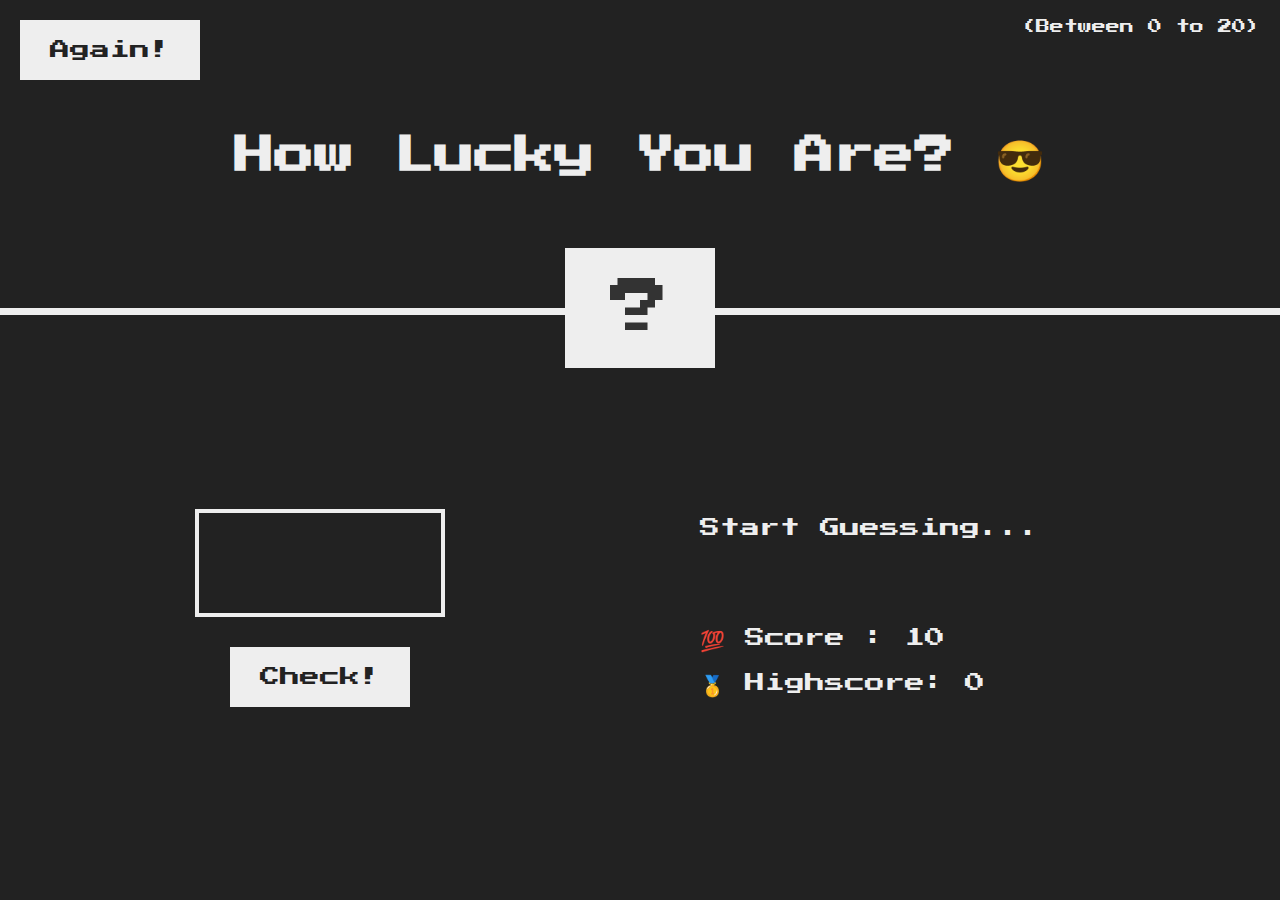
<file: index.html>
<!DOCTYPE html>
<html lang="en">

<head>
    <meta charset="UTF-8">
    <meta http-equiv="X-UA-Compatible" content="IE=edge">
    <meta name="viewport" content="width=device-width, initial-scale=1.0">
    <title>How lucky you are?</title>
    <link rel="stylesheet" href="mygame.css" />
    <title>How lucky your are?</title>
</head>

<body>
    <header>
        <h1 class="title" id="idtitle">How Lucky You Are? 😎</h1>

        <p class="between">(Between 0 to 20)</p>

        <button class="btn again" id="again">Again!</button>

        <div class="number">?</div>
    </header>

    <main id="main">
        <section class="left">
            <input type="number" class="guess" id="guessing">

            <button class="btn checkbtn" id="check">Check!</button>

        </section>

        <section class="right">
            <p class="message" id="message">Start Guessing...</p>

            <p class="label-score">
                💯 Score :
                <span class="score" id='score'>20</span>
            </p>

            <p class="label-highscore">
                🥇 Highscore:
                <span class="highscore" id="highscore">0</span>
            </p>
        </section>
    </main>

    <script src="mygame.js"></script>
</body>

</html>
</file>
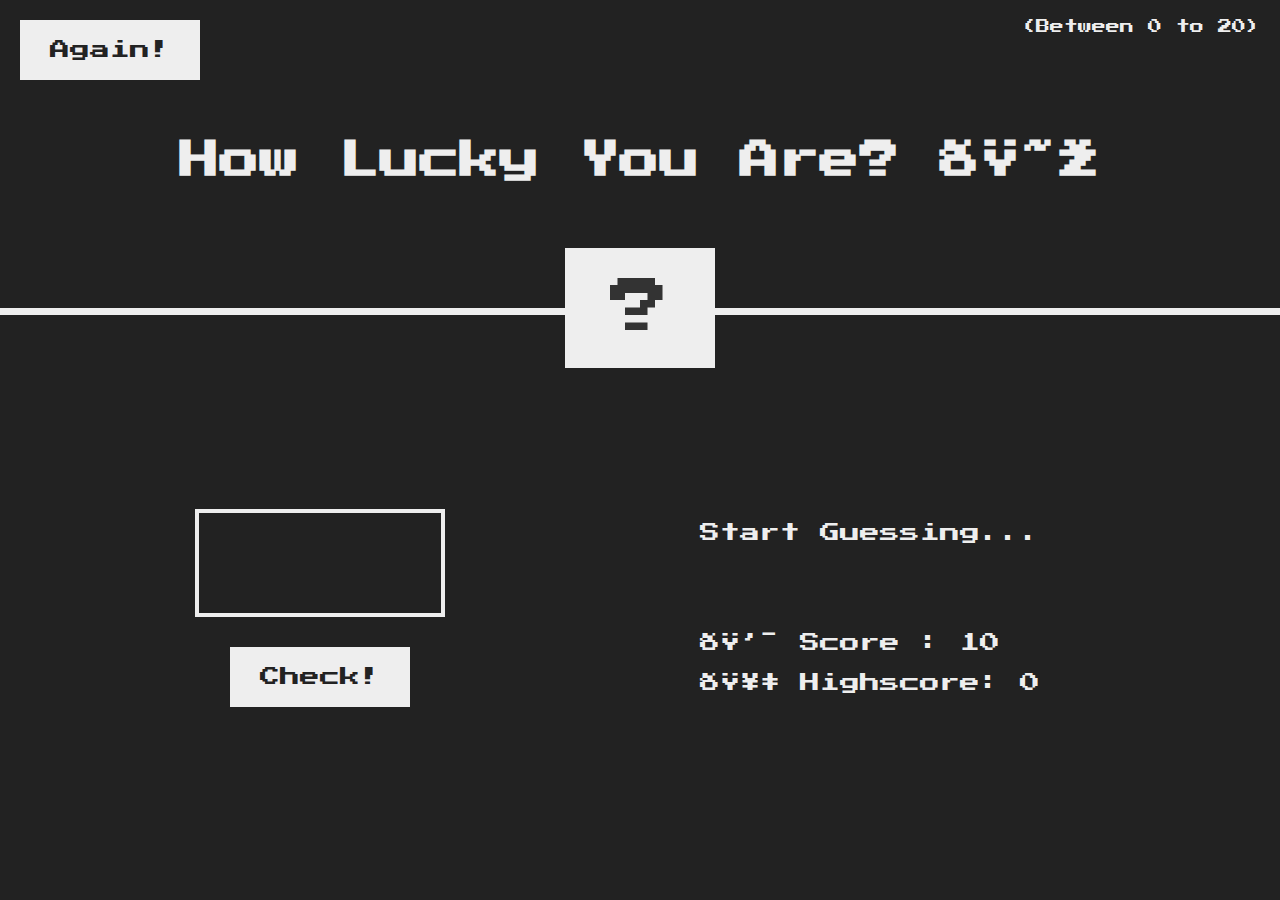
<file: game.html>
<!DOCTYPE html>
<html lang="en">
    <head>
        <!-- <meta charset="UTF-8">
        <meta http-equiv="X-UA-Compatible" content="IE=edge">
        <meta name="viewport" content="width=device-width, initial-scale=1.0"> -->
        <title>How lucky you are?</title>
        <link rel="stylesheet" href="mygame.css" />
        <title>How lucky your are?</title>
    </head>

    <body>
        <header>
            <h1 class="title" id="idtitle">How Lucky You Are? 😎</h1>

            <p class="between">(Between 0 to 20)</p>

            <button class="btn again" id="again">Again!</button>

            <div class="number">?</div>
        </header>

        <main id="main"> 
            <section class="left">
                <input type="number" class="guess" id="guessing">

                <button class="btn checkbtn" id="check">Check!</button>
                
            </section>

            <section class="right">
                <p class="message" id="message">Start Guessing...</p>

                <p class="label-score">
                    💯 Score :
                    <span class="score" id='score'>20</span>
                </p>

                <p class="label-highscore">
                    🥇 Highscore:
                    <span class="highscore" id="highscore">0</span>
                </p>
            </section>
        </main>
        
        <script src="mygame.js"></script>
    </body>
</html>
</file>
<file: mygame.css>
@import url('https://fonts.googleapis.com/css?family=Press+Start+2P&display=swap');


* {
    margin: 0;
    padding: 0;
    box-sizing: inherit;
  }

  html {
    font-size: 62.5%;
    box-sizing: border-box;
  }
  
  body{
    font-family:  'Press Start 2P', sans-serif;
    color:  #eee;
    background-color: #222;
    /* background-color: #60b347; */
  }

  /* LAYOUT */
  header{
    position: relative;
    border-bottom: 7px solid #eee;
    height: 35vh;
  }

  main{
    height: 65vh;
    color: #eee;
    display: flex;
    align-items: center;
    justify-content: space-around;
  }

  .left {
    width: 52rem;
    display: flex;
    flex-direction: column;
    align-items: center;
  }

  .right {
    width: 52rem;
    font-size: 2rem;
  }
  
/* ELEMENTS STYLE */
h1 {
    font-size: 4rem;
    text-align: center;
    position: absolute;
    width: 100%;
    top: 52%;
    left: 50%;
    transform: translate(-50%, -50%);
  }

  .number {
    background: #eee;
    color: #333;
    font-size: 6rem;
    width: 15rem;
    padding: 3rem 0rem;
    text-align: center;
    position: absolute;
    bottom: 0;
    left: 50%;
    transform: translate(-50%, 50%);
  }

  .between {
    font-size: 1.4rem;
    position: absolute;
    top: 2rem;
    right: 2rem;
  }

  .again {
    position:absolute;
    top: 2rem;
    left: 2rem;
  }

  .guess {
    background: none;
    border: 4px solid #eee;
    font-family: inherit;
    color: inherit;
    font-size: 5rem;
    padding: 2.5rem;
    width: 25rem;
    text-align: center;
    display: block;
    margin-bottom: 3rem;
  }

  .btn {
    border: none;
    background-color: #eee;
    color: #222;
    /* color: red; */
    font-size: 2rem;
    font-family: inherit;
    padding: 2rem 3rem;
    cursor: pointer;
  }

  .btn:hover {
    background-color: #ccc;
  }

  .message {
    margin-bottom: 8rem;
    height: 3rem;
  }

  .label-score {
    margin-bottom: 2rem;
  }
</file>
